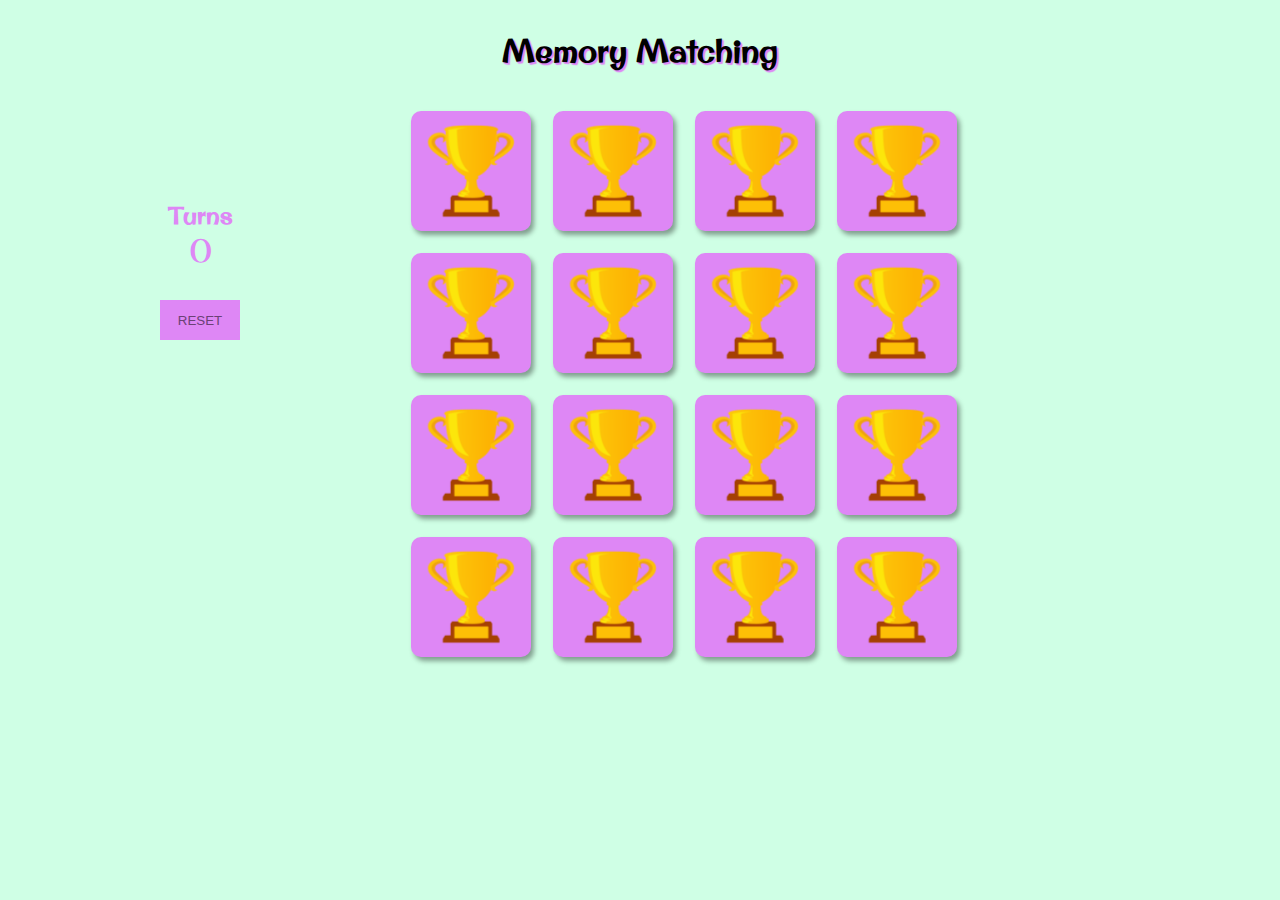
<file: index.html>
<!DOCTYPE html>
<html lang="en">
  <head>
    <meta charset="UTF-8" />
    <meta http-equiv="X-UA-Compatible" content="IE=edge" />
    <meta name="viewport" content="width=device-width, initial-scale=1.0" />
    <link rel="preconnect" href="https://fonts.gstatic.com">
<link href="https://fonts.googleapis.com/css2?family=Original+Surfer&display=swap" rel="stylesheet">
    <link rel="stylesheet" href="style.css" />
    <title>Memory Matching</title>
  </head>
  <body>
    <div class="pageTitle">
    <h1>Memory Matching</h1>
    </div>
    <div class="score">
      <div class="player-score">
        <h2>Turns</h2>
        <p id="turns">0</p>
      </div>
      <button onclick="game.reset()">RESET</button>
    </div>

    <section class="memory-game">
      <div class="memory-card" id="n0">
        <img class="front-face" src="images/Trophy.png" alt="Game Front" />
        <img class="back-face" src="" />
      </div>
      <div class="memory-card" id="n1">
        <img class="front-face" src="images/Trophy.png" alt="Game Front" />
        <img class="back-face" src="" />
      </div>
      <div class="memory-card" id="n2">
        <img class="front-face" src="images/Trophy.png" alt="Game Front" />
        <img class="back-face" src="" />
      </div>
      <div class="memory-card" id="n3">
        <img class="front-face" src="images/Trophy.png" alt="Game Front" />
        <img class="back-face" src="" />
      </div>
      <div class="memory-card" id="n4">
        <img class="front-face" src="images/Trophy.png" alt="Game Front" />
        <img class="back-face" src="" />
      </div>
      <div class="memory-card" id="n5">
        <img class="front-face" src="images/Trophy.png" alt="Game Front" />
        <img class="back-face" src="" />
      </div>
      <div class="memory-card" id="n6">
        <img class="front-face" src="images/Trophy.png" alt="Game Front" />
        <img class="back-face" src="" />
      </div>
      <div class="memory-card" id="n7">
        <img class="front-face" src="images/Trophy.png" alt="Game Front" />
        <img class="back-face" src="" />
      </div>

      <div class="memory-card" id="n8">
        <img class="front-face" src="images/Trophy.png" alt="Game Front" />
        <img class="back-face" src="" />
      </div>
      <div class="memory-card" id="n9">
        <img class="front-face" src="images/Trophy.png" alt="Game Front" />
        <img class="back-face" src="" />
      </div>
      <div class="memory-card" id="n10">
        <img class="front-face" src="images/Trophy.png" alt="Game Front" />
        <img class="back-face" src="" />
      </div>
      <div class="memory-card" id="n11">
        <img class="front-face" src="images/Trophy.png" alt="Game Front" />
        <img class="back-face" src="" />
      </div>
      <div class="memory-card" id="n12">
        <img class="front-face" src="images/Trophy.png" alt="Game Front" />
        <img class="back-face" src="" />
      </div>
      <div class="memory-card" id="n13">
        <img class="front-face" src="images/Trophy.png" alt="Game Front" />
        <img class="back-face" src="" />
      </div>
      <div class="memory-card" id="n14">
        <img class="front-face" src="images/Trophy.png" alt="Game Front" />
        <img class="back-face" src="" />
      </div>
      <div class="memory-card" id="n15">
        <img class="front-face" src="images/Trophy.png" alt="Game Front" />
        <img class="back-face" src="" />
      </div>
      <div class="score"></div>
      <script src="memory.js"></script>
    </section>
  </body>
</html>
</file>
<file: style.css>
* {
  padding: 0;
  margin: 0;
  box-sizing: border-box;
}

/* style.css */

body {
  height: 100vh;
  display: flex;
  background: #cfffe5;
  font-family: "Original Surfer";
}

.pageTitle {
  position: absolute;
  width: 100vw;
  display: flex;
  justify-content: center;
  margin-top: 30px;
  text-shadow: 1px 1px 1px #de87f5,
             2px 2px 1px #de87f5;
}

.memory-game {
  width: 650px;
  margin: auto;
  margin-left: 0;
  margin-top: 100px;
  display: flex;
  flex-wrap: wrap;
  justify-content: left;
  flex-grow: 0;
  flex-shrink: 1;
}

.memory-card {
  width: 120px;
  height: 120px;
  margin: 11px;
  background: #de87f5;
  position: relative;
  box-shadow: 3px 4px 5px 0px rgba(0, 0, 0, 0.38);
  border-radius: 10px;
  transform-style: preserve-3d;
  transition: transform 0.5s;
}

.front-face,
.back-face {
  width: 100%;
  height: 100%;
  padding: 8px;
  position: absolute;
  -webkit-backface-visibility: hidden;
  backface-visibility: hidden;
}

.memory-card.flip {
  transform: rotateY(180deg);
}

.front-face {
  transform: rotateY(180deg);
  transform: rotateX(0deg);
  -webkit-transform: rotateX(0deg);
  height: 100%;
}

.memory-card:hover {
  cursor: pointer;
  box-shadow: #a364b5 5px 5px 5px;
}

button {
  border: none;
  width: 80px;
  height: 40px;
  margin-top: 100px;
  color: #6a4175;
  background-color: #de87f5;
  position: absolute;
}

button:hover {
  box-shadow: #a364b5 10px 10px 10px;
  cursor: pointer;
}

.score {
  color: #de87f5;
  display: inline-flex;
  margin-top: 200px;
  text-align: center;
  justify-content: center;
  flex-basis: 400px;
  flex-grow: 0;
  flex-shrink: 1;
}

.player-score{
  display: block;
}
.score p {
  font-size: 32px;
  display: block;
}

.back-face {
  transform: rotateY(180deg);
  -webkit-transform: rotateY(180deg);
  position: absolute;
  text-align: center;
  right: 0;
  left: 0;
  color: #20263f;
  box-shadow: none;
}
</file>
